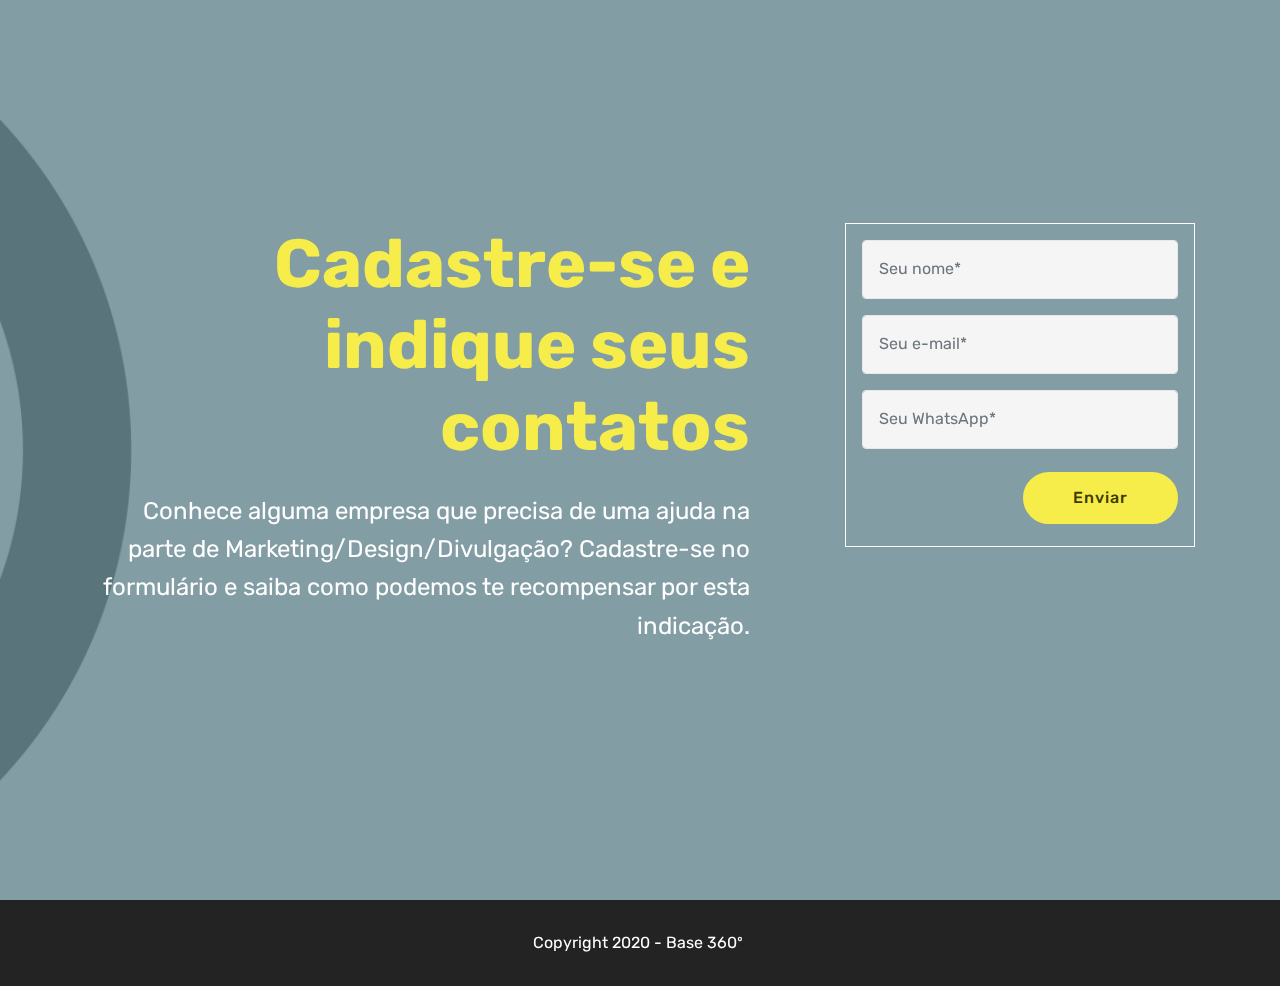
<file: index.html>
<!DOCTYPE html>
<html >
<head>
  <!-- Site made with Mobirise Website Builder v4.8.6, https://mobirise.com -->
  <meta charset="UTF-8">
  <meta http-equiv="X-UA-Compatible" content="IE=edge">
  <meta name="generator" content="Mobirise v4.8.6, mobirise.com">
  <meta name="viewport" content="width=device-width, initial-scale=1, minimum-scale=1">
  <link rel="shortcut icon" href="assets/images/logo4.png" type="image/x-icon">
  <meta name="description" content="">
  <title>Home</title>
  <link rel="stylesheet" href="assets/web/assets/mobirise-icons/mobirise-icons.css">
  <link rel="stylesheet" href="assets/tether/tether.min.css">
  <link rel="stylesheet" href="assets/bootstrap/css/bootstrap.min.css">
  <link rel="stylesheet" href="assets/bootstrap/css/bootstrap-grid.min.css">
  <link rel="stylesheet" href="assets/bootstrap/css/bootstrap-reboot.min.css">
  <link rel="stylesheet" href="assets/theme/css/style.css">
  <link rel="stylesheet" href="assets/mobirise/css/mbr-additional.css" type="text/css">
  
  
  
</head>
<body>
  <section class="cid-rS5xRi05rm mbr-fullscreen mbr-parallax-background" id="header15-0">

    

    <div class="mbr-overlay" style="opacity: 0.5; background-color: rgb(7, 59, 76);"></div>

    <div class="container align-right">
<div class="row">
    <div class="mbr-white col-lg-8 col-md-7 content-container">
        <h1 class="mbr-section-title mbr-bold pb-3 mbr-fonts-style display-1">Cadastre-se e indique seus contatos</h1>
        <p class="mbr-text pb-3 mbr-fonts-style display-5">
            Conhece alguma empresa que precisa de uma ajuda na parte de Marketing/Design/Divulgação? Cadastre-se no formulário e saiba como podemos te recompensar por esta indicação.
        </p>
    </div>
    <div class="col-lg-4 col-md-5">
    <div class="form-container">
        <div class="media-container-column" data-form-type="formoid">
            <div data-form-alert="" hidden="" class="align-center">Agradecemos pelo cadastro. Em breve entraremos em contato!</div>
            <form class="mbr-form" action="https://mobirise.com/" method="post" data-form-title="Mobirise Form"><input type="hidden" name="email" data-form-email="true" value="CfW2DuL5d/zQbYBF+1RyKYDqG8tABsxBMTbt6RABAb9h902Rl5tWZd9re1RYCQxfV0UC87ZIkuPcYa4gLRtGmCmk/dzpC9BDKlaDkPVpoMPwUoTvd+S3EbuUo8AIozkK">
                <div data-for="name">
                    <div class="form-group">
                        <input type="text" class="form-control px-3" name="name" data-form-field="Name" placeholder="Seu nome*" required="" id="name-header15-0">
                    </div>
                </div>
                <div data-for="email">
                    <div class="form-group">
                        <input type="email" class="form-control px-3" name="email" data-form-field="Email" placeholder="Seu e-mail*" required="" id="email-header15-0">
                    </div>
                </div>
                <div data-for="phone">
                    <div class="form-group">
                        <input type="tel" class="form-control px-3" name="phone" data-form-field="Phone" placeholder="Seu WhatsApp*" id="phone-header15-0">
                    </div>
                </div>
                
                <span class="input-group-btn"><button href="" type="submit" class="btn btn-form btn-success display-4">Enviar</button></span>
            </form>
        </div>
    </div>
    </div>
</div>
    </div>
    
</section>

<section class="engine"><a href="https://mobirise.info/t">free amp templates</a></section><section once="" class="cid-rS5Aqeu7el" id="footer6-1">

    

    

    <div class="container">
        <div class="media-container-row align-center mbr-white">
            <div class="col-12">
                <p class="mbr-text mb-0 mbr-fonts-style display-7">Copyright 2020 - Base 360º&nbsp;<br></p>
            </div>
        </div>
    </div>
</section>


  <script src="assets/web/assets/jquery/jquery.min.js"></script>
  <script src="assets/popper/popper.min.js"></script>
  <script src="assets/tether/tether.min.js"></script>
  <script src="assets/bootstrap/js/bootstrap.min.js"></script>
  <script src="assets/smoothscroll/smooth-scroll.js"></script>
  <script src="assets/parallax/jarallax.min.js"></script>
  <script src="assets/theme/js/script.js"></script>
  <script src="assets/formoid/formoid.min.js"></script>
  
  
</body>
</html>
</file>
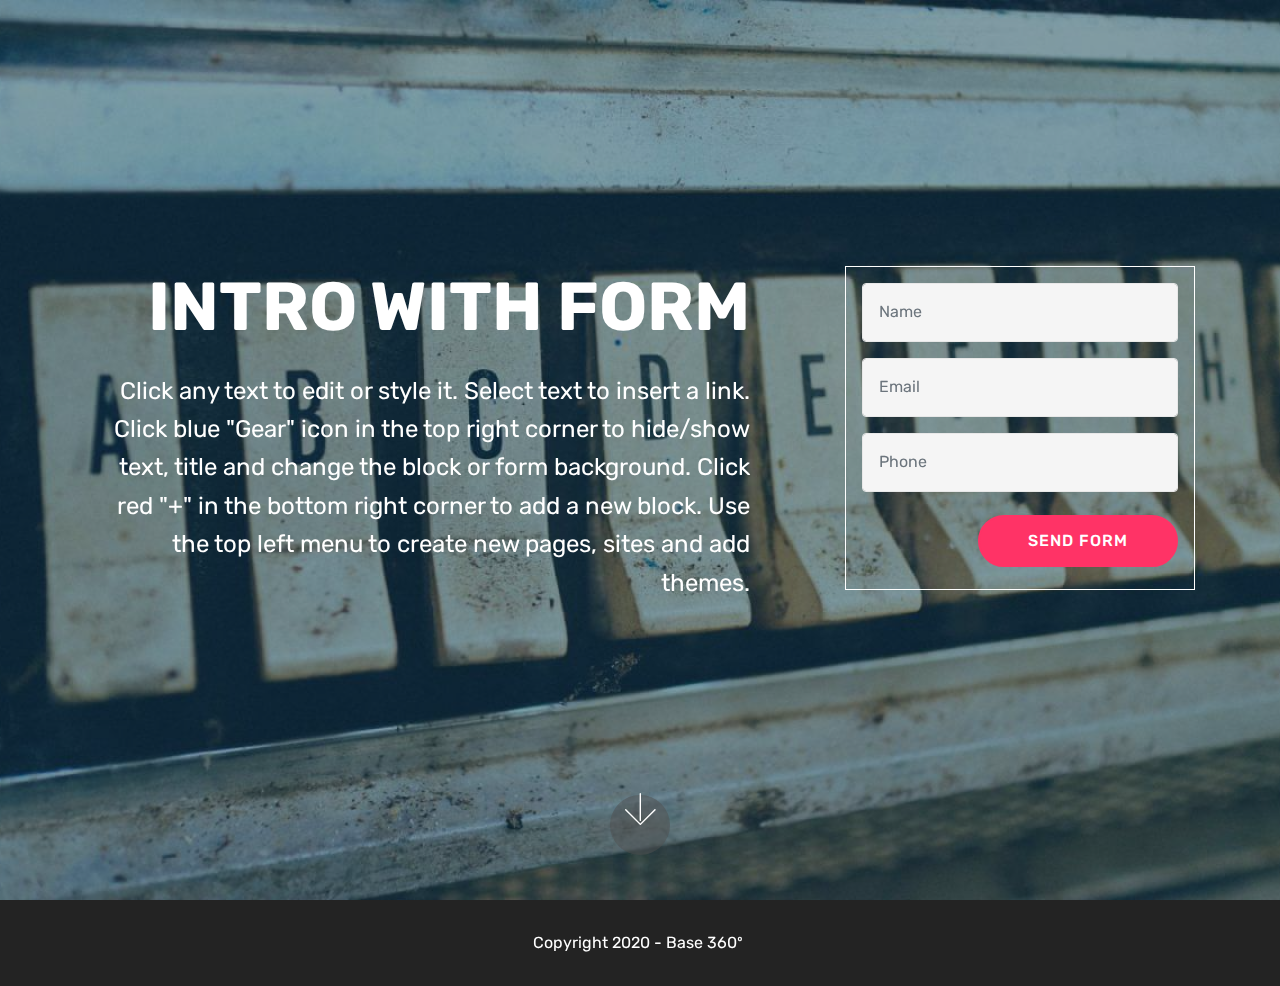
<file: page1.html>
<!DOCTYPE html>
<html >
<head>
  <!-- Site made with Mobirise Website Builder v4.8.6, https://mobirise.com -->
  <meta charset="UTF-8">
  <meta http-equiv="X-UA-Compatible" content="IE=edge">
  <meta name="generator" content="Mobirise v4.8.6, mobirise.com">
  <meta name="viewport" content="width=device-width, initial-scale=1, minimum-scale=1">
  <link rel="shortcut icon" href="assets/images/logo4.png" type="image/x-icon">
  <meta name="description" content="Web Page Generator Description">
  <title>Cadastro clientes</title>
  <link rel="stylesheet" href="assets/web/assets/mobirise-icons/mobirise-icons.css">
  <link rel="stylesheet" href="assets/tether/tether.min.css">
  <link rel="stylesheet" href="assets/bootstrap/css/bootstrap.min.css">
  <link rel="stylesheet" href="assets/bootstrap/css/bootstrap-grid.min.css">
  <link rel="stylesheet" href="assets/bootstrap/css/bootstrap-reboot.min.css">
  <link rel="stylesheet" href="assets/theme/css/style.css">
  <link rel="stylesheet" href="assets/mobirise/css/mbr-additional.css" type="text/css">
  
  
  
</head>
<body>
  <section class="cid-rS5BVSeQUD mbr-fullscreen mbr-parallax-background" id="header15-7">

    

    <div class="mbr-overlay" style="opacity: 0.5; background-color: rgb(7, 59, 76);"></div>

    <div class="container align-right">
<div class="row">
    <div class="mbr-white col-lg-8 col-md-7 content-container">
        <h1 class="mbr-section-title mbr-bold pb-3 mbr-fonts-style display-1">
            INTRO WITH FORM
        </h1>
        <p class="mbr-text pb-3 mbr-fonts-style display-5">
            Click any text to edit or style it. Select text to insert a link. Click blue "Gear" icon in the top right corner to hide/show  text, title and change the block or form background. Click red "+" in the bottom right corner to add a new block. Use the top left menu to create new pages, sites and add themes.
        </p>
    </div>
    <div class="col-lg-4 col-md-5">
    <div class="form-container">
        <div class="media-container-column" data-form-type="formoid">
            <div data-form-alert="" hidden="" class="align-center">
                Thanks for filling out the form!
            </div>
            <form class="mbr-form" action="https://mobirise.com/" method="post" data-form-title="Mobirise Form"><input type="hidden" name="email" data-form-email="true" value="Epdzd35BbVHpvepvGL0zqfBQhdla9ljBcXVFQX8YZP1oPRclHF5LFemZ4QlrfWShDzrDrlGSmP0ik0/qQBXTsuAIPLs60jpAZzKW0jNt/fBsKVNurCfn94qAN7aLl3iG">
                <div data-for="name">
                    <div class="form-group">
                        <input type="text" class="form-control px-3" name="name" data-form-field="Name" placeholder="Name" required="" id="name-header15-7">
                    </div>
                </div>
                <div data-for="email">
                    <div class="form-group">
                        <input type="email" class="form-control px-3" name="email" data-form-field="Email" placeholder="Email" required="" id="email-header15-7">
                    </div>
                </div>
                <div data-for="phone">
                    <div class="form-group">
                        <input type="tel" class="form-control px-3" name="phone" data-form-field="Phone" placeholder="Phone" id="phone-header15-7">
                    </div>
                </div>
                
                <span class="input-group-btn">
                    <button href="" type="submit" class="btn btn-secondary btn-form display-4">SEND FORM</button>
                </span>
            </form>
        </div>
    </div>
    </div>
</div>
    </div>
    <div class="mbr-arrow hidden-sm-down" aria-hidden="true">
        <a href="#next">
            <i class="mbri-down mbr-iconfont"></i>
        </a>
    </div>
</section>

<section class="engine"><a href="https://mobirise.info/s">free bootstrap themes</a></section><section once="" class="cid-rS5Aqeu7el" id="footer6-6">

    

    

    <div class="container">
        <div class="media-container-row align-center mbr-white">
            <div class="col-12">
                <p class="mbr-text mb-0 mbr-fonts-style display-7">Copyright 2020 - Base 360º&nbsp;<br></p>
            </div>
        </div>
    </div>
</section>


  <script src="assets/web/assets/jquery/jquery.min.js"></script>
  <script src="assets/popper/popper.min.js"></script>
  <script src="assets/tether/tether.min.js"></script>
  <script src="assets/bootstrap/js/bootstrap.min.js"></script>
  <script src="assets/smoothscroll/smooth-scroll.js"></script>
  <script src="assets/parallax/jarallax.min.js"></script>
  <script src="assets/theme/js/script.js"></script>
  <script src="assets/formoid/formoid.min.js"></script>
  
  
</body>
</html>
</file>
<file: assets/web/assets/mobirise-icons/mobirise-icons.css>
@font-face {
  font-family: 'MobiriseIcons';
  src:  url('mobirise-icons.eot?spat4u');
  src:  url('mobirise-icons.eot?spat4u#iefix') format('embedded-opentype'),
    url('mobirise-icons.ttf?spat4u') format('truetype'),
    url('mobirise-icons.woff?spat4u') format('woff'),
    url('mobirise-icons.svg?spat4u#MobiriseIcons') format('svg');
  font-weight: normal;
  font-style: normal;
}

[class^="mbri-"], [class*=" mbri-"] {
  /* use !important to prevent issues with browser extensions that change fonts */
  font-family: MobiriseIcons !important;
  speak: none;
  font-style: normal;
  font-weight: normal;
  font-variant: normal;
  text-transform: none;
  line-height: 1;

  /* Better Font Rendering =========== */
  -webkit-font-smoothing: antialiased;
  -moz-osx-font-smoothing: grayscale;
}

.mbri-add-submenu:before {
  content: "\e900";
}
.mbri-alert:before {
  content: "\e901";
}
.mbri-align-center:before {
  content: "\e902";
}
.mbri-align-justify:before {
  content: "\e903";
}
.mbri-align-left:before {
  content: "\e904";
}
.mbri-align-right:before {
  content: "\e905";
}
.mbri-android:before {
  content: "\e906";
}
.mbri-apple:before {
  content: "\e907";
}
.mbri-arrow-down:before {
  content: "\e908";
}
.mbri-arrow-next:before {
  content: "\e909";
}
.mbri-arrow-prev:before {
  content: "\e90a";
}
.mbri-arrow-up:before {
  content: "\e90b";
}
.mbri-bold:before {
  content: "\e90c";
}
.mbri-bookmark:before {
  content: "\e90d";
}
.mbri-bootstrap:before {
  content: "\e90e";
}
.mbri-briefcase:before {
  content: "\e90f";
}
.mbri-browse:before {
  content: "\e910";
}
.mbri-bulleted-list:before {
  content: "\e911";
}
.mbri-calendar:before {
  content: "\e912";
}
.mbri-camera:before {
  content: "\e913";
}
.mbri-cart-add:before {
  content: "\e914";
}
.mbri-cart-full:before {
  content: "\e915";
}
.mbri-cash:before {
  content: "\e916";
}
.mbri-change-style:before {
  content: "\e917";
}
.mbri-chat:before {
  content: "\e918";
}
.mbri-clock:before {
  content: "\e919";
}
.mbri-close:before {
  content: "\e91a";
}
.mbri-cloud:before {
  content: "\e91b";
}
.mbri-code:before {
  content: "\e91c";
}
.mbri-contact-form:before {
  content: "\e91d";
}
.mbri-credit-card:before {
  content: "\e91e";
}
.mbri-cursor-click:before {
  content: "\e91f";
}
.mbri-cust-feedback:before {
  content: "\e920";
}
.mbri-database:before {
  content: "\e921";
}
.mbri-delivery:before {
  content: "\e922";
}
.mbri-desktop:before {
  content: "\e923";
}
.mbri-devices:before {
  content: "\e924";
}
.mbri-down:before {
  content: "\e925";
}
.mbri-download:before {
  content: "\e989";
}
.mbri-drag-n-drop:before {
  content: "\e927";
}
.mbri-drag-n-drop2:before {
  content: "\e928";
}
.mbri-edit:before {
  content: "\e929";
}
.mbri-edit2:before {
  content: "\e92a";
}
.mbri-error:before {
  content: "\e92b";
}
.mbri-extension:before {
  content: "\e92c";
}
.mbri-features:before {
  content: "\e92d";
}
.mbri-file:before {
  content: "\e92e";
}
.mbri-flag:before {
  content: "\e92f";
}
.mbri-folder:before {
  content: "\e930";
}
.mbri-gift:before {
  content: "\e931";
}
.mbri-github:before {
  content: "\e932";
}
.mbri-globe:before {
  content: "\e933";
}
.mbri-globe-2:before {
  content: "\e934";
}
.mbri-growing-chart:before {
  content: "\e935";
}
.mbri-hearth:before {
  content: "\e936";
}
.mbri-help:before {
  content: "\e937";
}
.mbri-home:before {
  content: "\e938";
}
.mbri-hot-cup:before {
  content: "\e939";
}
.mbri-idea:before {
  content: "\e93a";
}
.mbri-image-gallery:before {
  content: "\e93b";
}
.mbri-image-slider:before {
  content: "\e93c";
}
.mbri-info:before {
  content: "\e93d";
}
.mbri-italic:before {
  content: "\e93e";
}
.mbri-key:before {
  content: "\e93f";
}
.mbri-laptop:before {
  content: "\e940";
}
.mbri-layers:before {
  content: "\e941";
}
.mbri-left-right:before {
  content: "\e942";
}
.mbri-left:before {
  content: "\e943";
}
.mbri-letter:before {
  content: "\e944";
}
.mbri-like:before {
  content: "\e945";
}
.mbri-link:before {
  content: "\e946";
}
.mbri-lock:before {
  content: "\e947";
}
.mbri-login:before {
  content: "\e948";
}
.mbri-logout:before {
  content: "\e949";
}
.mbri-magic-stick:before {
  content: "\e94a";
}
.mbri-map-pin:before {
  content: "\e94b";
}
.mbri-menu:before {
  content: "\e94c";
}
.mbri-mobile:before {
  content: "\e94d";
}
.mbri-mobile2:before {
  content: "\e94e";
}
.mbri-mobirise:before {
  content: "\e94f";
}
.mbri-more-horizontal:before {
  content: "\e950";
}
.mbri-more-vertical:before {
  content: "\e951";
}
.mbri-music:before {
  content: "\e952";
}
.mbri-new-file:before {
  content: "\e953";
}
.mbri-numbered-list:before {
  content: "\e954";
}
.mbri-opened-folder:before {
  content: "\e955";
}
.mbri-pages:before {
  content: "\e956";
}
.mbri-paper-plane:before {
  content: "\e957";
}
.mbri-paperclip:before {
  content: "\e958";
}
.mbri-photo:before {
  content: "\e959";
}
.mbri-photos:before {
  content: "\e95a";
}
.mbri-pin:before {
  content: "\e95b";
}
.mbri-play:before {
  content: "\e95c";
}
.mbri-plus:before {
  content: "\e95d";
}
.mbri-preview:before {
  content: "\e95e";
}
.mbri-print:before {
  content: "\e95f";
}
.mbri-protect:before {
  content: "\e960";
}
.mbri-question:before {
  content: "\e961";
}
.mbri-quote-left:before {
  content: "\e962";
}
.mbri-quote-right:before {
  content: "\e963";
}
.mbri-refresh:before {
  content: "\e964";
}
.mbri-responsive:before {
  content: "\e965";
}
.mbri-right:before {
  content: "\e966";
}
.mbri-rocket:before {
  content: "\e967";
}
.mbri-sad-face:before {
  content: "\e968";
}
.mbri-sale:before {
  content: "\e969";
}
.mbri-save:before {
  content: "\e96a";
}
.mbri-search:before {
  content: "\e96b";
}
.mbri-setting:before {
  content: "\e96c";
}
.mbri-setting2:before {
  content: "\e96d";
}
.mbri-setting3:before {
  content: "\e96e";
}
.mbri-share:before {
  content: "\e96f";
}
.mbri-shopping-bag:before {
  content: "\e970";
}
.mbri-shopping-basket:before {
  content: "\e971";
}
.mbri-shopping-cart:before {
  content: "\e972";
}
.mbri-sites:before {
  content: "\e973";
}
.mbri-smile-face:before {
  content: "\e974";
}
.mbri-speed:before {
  content: "\e975";
}
.mbri-star:before {
  content: "\e976";
}
.mbri-success:before {
  content: "\e977";
}
.mbri-sun:before {
  content: "\e978";
}
.mbri-sun2:before {
  content: "\e979";
}
.mbri-tablet:before {
  content: "\e97a";
}
.mbri-tablet-vertical:before {
  content: "\e97b";
}
.mbri-target:before {
  content: "\e97c";
}
.mbri-timer:before {
  content: "\e97d";
}
.mbri-to-ftp:before {
  content: "\e97e";
}
.mbri-to-local-drive:before {
  content: "\e97f";
}
.mbri-touch-swipe:before {
  content: "\e980";
}
.mbri-touch:before {
  content: "\e981";
}
.mbri-trash:before {
  content: "\e982";
}
.mbri-underline:before {
  content: "\e983";
}
.mbri-unlink:before {
  content: "\e984";
}
.mbri-unlock:before {
  content: "\e985";
}
.mbri-up-down:before {
  content: "\e986";
}
.mbri-up:before {
  content: "\e987";
}
.mbri-update:before {
  content: "\e988";
}
.mbri-upload:before {
 content: "\e926"; 
}
.mbri-user:before {
  content: "\e98a";
}
.mbri-user2:before {
  content: "\e98b";
}
.mbri-users:before {
  content: "\e98c";
}
.mbri-video:before {
  content: "\e98d";
}
.mbri-video-play:before {
  content: "\e98e";
}
.mbri-watch:before {
  content: "\e98f";
}
.mbri-website-theme:before {
  content: "\e990";
}
.mbri-wifi:before {
  content: "\e991";
}
.mbri-windows:before {
  content: "\e992";
}
.mbri-zoom-out:before {
  content: "\e993";
}
.mbri-redo:before {
  content: "\e994";
}
.mbri-undo:before {
  content: "\e995";
}
</file>
<file: assets/theme/css/style.css>
/*!
 * Mobirise v4 theme (https://mobirise.com/)
 * Copyright 2017 Mobirise
 */section{background-color:#eeeeee}section,.container,.container-fluid{position:relative;word-wrap:break-word}a.mbr-iconfont:hover{text-decoration:none}.article .lead p,.article .lead ul,.article .lead ol,.article .lead pre,.article .lead blockquote{margin-bottom:0}a{font-style:normal;font-weight:400;cursor:pointer}a,a:hover{text-decoration:none}figure{margin-bottom:0}body{color:#232323}h1,h2,h3,h4,h5,h6,.h1,.h2,.h3,.h4,.h5,.h6,.display-1,.display-2,.display-3,.display-4{line-height:1;word-break:break-word;word-wrap:break-word}b,strong{font-weight:bold}blockquote{padding:10px 0 10px 20px;position:relative;border-left:2px solid;border-color:#ff3366}input:-webkit-autofill,input:-webkit-autofill:hover,input:-webkit-autofill:focus,input:-webkit-autofill:active{transition-delay:9999s;transition-property:background-color, color}textarea[type="hidden"]{display:none}body{position:relative}section{background-position:50% 50%;background-repeat:no-repeat;background-size:cover}section .mbr-background-video,section .mbr-background-video-preview{position:absolute;bottom:0;left:0;right:0;top:0}.hidden{visibility:hidden}.mbr-z-index20{z-index:20}/*! Base colors */.mbr-white{color:#ffffff}.mbr-black{color:#000000}.mbr-bg-white{background-color:#ffffff}.mbr-bg-black{background-color:#000000}/*! Text-aligns */.align-left{text-align:left}.align-center{text-align:center}.align-right{text-align:right}@media (max-width: 767px){.align-left,.align-center,.align-right,.mbr-section-btn,.mbr-section-title{text-align:center}}/*! Font-weight  */.mbr-light{font-weight:300}.mbr-regular{font-weight:400}.mbr-semibold{font-weight:500}.mbr-bold{font-weight:700}/*! Media  */.media-size-item{-webkit-flex:1 1 auto;-moz-flex:1 1 auto;-ms-flex:1 1 auto;-o-flex:1 1 auto;flex:1 1 auto}.media-content{-webkit-flex-basis:100%;flex-basis:100%}.media-container-row{display:-ms-flexbox;display:-webkit-flex;display:flex;-webkit-flex-direction:row;-ms-flex-direction:row;flex-direction:row;-webkit-flex-wrap:wrap;-ms-flex-wrap:wrap;flex-wrap:wrap;-webkit-justify-content:center;-ms-flex-pack:center;justify-content:center;-webkit-align-content:center;-ms-flex-line-pack:center;align-content:center;-webkit-align-items:start;-ms-flex-align:start;align-items:start}.media-container-row .media-size-item{width:400px}.media-container-column{display:-ms-flexbox;display:-webkit-flex;display:flex;-webkit-flex-direction:column;-ms-flex-direction:column;flex-direction:column;-webkit-flex-wrap:wrap;-ms-flex-wrap:wrap;flex-wrap:wrap;-webkit-justify-content:center;-ms-flex-pack:center;justify-content:center;-webkit-align-content:center;-ms-flex-line-pack:center;align-content:center;-webkit-align-items:stretch;-ms-flex-align:stretch;align-items:stretch}.media-container-column>*{width:100%}@media (min-width: 992px){.media-container-row{-webkit-flex-wrap:nowrap;-ms-flex-wrap:nowrap;flex-wrap:nowrap}}figure{overflow:hidden}figure[mbr-media-size]{transition:width 0.1s}.mbr-figure img,.mbr-figure iframe{display:block;width:100%}.card{background-color:transparent;border:none}.card-img{text-align:center;flex-shrink:0;-webkit-flex-shrink:0}.media{max-width:100%;margin:0 auto}.mbr-figure{-ms-flex-item-align:center;-ms-grid-row-align:center;-webkit-align-self:center;align-self:center}.media-container>div{max-width:100%}.mbr-figure img,.card-img img{width:100%}@media (max-width: 991px){.media-size-item{width:auto !important}.media{width:auto}.mbr-figure{width:100% !important}}/*! Buttons */.mbr-section-btn{margin-left:-.25rem;margin-right:-.25rem;font-size:0}nav .mbr-section-btn{margin-left:0rem;margin-right:0rem}/*! Btn icon margin */.btn .mbr-iconfont,.btn.btn-sm .mbr-iconfont{cursor:pointer;margin-right:0.5rem}.btn.btn-md .mbr-iconfont,.btn.btn-md .mbr-iconfont{margin-right:0.8rem}.mbr-regular{font-weight:400}.mbr-semibold{font-weight:500}.mbr-bold{font-weight:700}[type="submit"]{-webkit-appearance:none}/*! Full-screen */.mbr-fullscreen .mbr-overlay{min-height:100vh}.mbr-fullscreen{display:flex;display:-webkit-flex;display:-moz-flex;display:-ms-flex;display:-o-flex;align-items:center;-webkit-align-items:center;min-height:100vh;padding-top:3rem;padding-bottom:3rem}/*! Map */.map{height:25rem;position:relative}.map iframe{width:100%;height:100%}.form-asterisk{font-family:initial;position:absolute;top:-2px;font-weight:normal}/*! Scroll to top arrow */.mbr-arrow-up{bottom:25px;right:90px;position:fixed;text-align:right;z-index:5000;color:#ffffff;font-size:32px;transform:rotate(180deg);-webkit-transform:rotate(180deg)}.mbr-arrow-up a{background:rgba(0,0,0,0.2);border-radius:3px;color:#fff;display:inline-block;height:60px;width:60px;outline-style:none !important;position:relative;text-decoration:none;transition:all .3s ease-in-out;cursor:pointer;text-align:center}.mbr-arrow-up a:hover{background-color:rgba(0,0,0,0.4)}.mbr-arrow-up a i{line-height:60px}.mbr-arrow-up-icon{display:block;color:#fff}.mbr-arrow-up-icon::before{content:"\203a";display:inline-block;font-family:serif;font-size:32px;line-height:1;font-style:normal;position:relative;top:6px;left:-4px;-webkit-transform:rotate(-90deg);transform:rotate(-90deg)}/*! Arrow Down */.mbr-arrow{position:absolute;bottom:45px;left:50%;width:60px;height:60px;cursor:pointer;background-color:rgba(80,80,80,0.5);border-radius:50%;-webkit-transform:translateX(-50%);transform:translateX(-50%)}.mbr-arrow>a{display:inline-block;text-decoration:none;outline-style:none;-webkit-animation:arrowdown 1.7s ease-in-out infinite;animation:arrowdown 1.7s ease-in-out infinite}.mbr-arrow>a>i{position:absolute;top:-2px;left:15px;font-size:2rem}@keyframes arrowdown{0%{transform:translateY(0px);-webkit-transform:translateY(0px)}50%{transform:translateY(-5px);-webkit-transform:translateY(-5px)}100%{transform:translateY(0px);-webkit-transform:translateY(0px)}}@-webkit-keyframes arrowdown{0%{transform:translateY(0px);-webkit-transform:translateY(0px)}50%{transform:translateY(-5px);-webkit-transform:translateY(-5px)}100%{transform:translateY(0px);-webkit-transform:translateY(0px)}}@media (max-width: 500px){.mbr-arrow-up{left:50%;right:auto;transform:translateX(-50%) rotate(180deg);-webkit-transform:translateX(-50%) rotate(180deg)}}@keyframes gradient-animation{from{background-position:0% 100%;animation-timing-function:ease-in-out}to{background-position:100% 0%;animation-timing-function:ease-in-out}}@-webkit-keyframes gradient-animation{from{background-position:0% 100%;animation-timing-function:ease-in-out}to{background-position:100% 0%;animation-timing-function:ease-in-out}}.bg-gradient{background-size:200% 200%;animation:gradient-animation 5s infinite alternate;-webkit-animation:gradient-animation 5s infinite alternate}.menu .navbar-brand{display:-webkit-flex}.menu .navbar-brand span{display:flex;display:-webkit-flex}.menu .navbar-brand .navbar-caption-wrap{display:-webkit-flex}.menu .navbar-brand .navbar-logo img{display:-webkit-flex}@media (min-width: 768px) and (max-width: 991px){.menu .navbar-toggleable-sm .navbar-nav{display:-webkit-box;display:-webkit-flex;display:-ms-flexbox}}@media (min-width: 992px){.menu .navbar-nav.nav-dropdown{display:-webkit-flex}.menu .navbar-toggleable-sm .navbar-collapse{display:-webkit-flex !important}}.navbar{display:-webkit-flex;-webkit-flex-wrap:wrap;-webkit-align-items:center;-webkit-justify-content:space-between}.navbar-collapse{-webkit-flex-basis:100%;-webkit-flex-grow:1;-webkit-align-items:center}.nav-dropdown .link{padding:.667em 1.667em !important;margin:0 !important}.nav{display:-webkit-flex;-webkit-flex-wrap:wrap}.row{display:-webkit-flex;-webkit-flex-wrap:wrap}.justify-content-center{-webkit-justify-content:center}.form-inline{display:-webkit-flex;-webkit-flex-flow:row wrap;-webkit-align-items:center}.card-wrapper{flex:1;-webkit-flex:1}.carousel-control{display:-webkit-flex;-webkit-align-items:center;-webkit-justify-content:center}.carousel-controls{display:-webkit-flex}.media{display:-webkit-flex}
/*# sourceMappingURL=style.css.map */
.engine {
	position: absolute;
	text-indent: -2400px;
	text-align: center;
	padding: 0;
	top: 0;
	left: -2400px;
}
</file>
<file: assets/mobirise/css/mbr-additional.css>
@import url(https://fonts.googleapis.com/css?family=Rubik:300,300i,400,400i,500,500i,700,700i,900,900i);





body {
  font-style: normal;
  line-height: 1.5;
}
.mbr-section-title {
  font-style: normal;
  line-height: 1.2;
}
.mbr-section-subtitle {
  line-height: 1.3;
}
.mbr-text {
  font-style: normal;
  line-height: 1.6;
}
.display-1 {
  font-family: 'Rubik', sans-serif;
  font-size: 4.25rem;
}
.display-1 > .mbr-iconfont {
  font-size: 6.8rem;
}
.display-2 {
  font-family: 'Rubik', sans-serif;
  font-size: 3rem;
}
.display-2 > .mbr-iconfont {
  font-size: 4.8rem;
}
.display-4 {
  font-family: 'Rubik', sans-serif;
  font-size: 1rem;
}
.display-4 > .mbr-iconfont {
  font-size: 1.6rem;
}
.display-5 {
  font-family: 'Rubik', sans-serif;
  font-size: 1.5rem;
}
.display-5 > .mbr-iconfont {
  font-size: 2.4rem;
}
.display-7 {
  font-family: 'Rubik', sans-serif;
  font-size: 1rem;
}
.display-7 > .mbr-iconfont {
  font-size: 1.6rem;
}
/* ---- Fluid typography for mobile devices ---- */
/* 1.4 - font scale ratio ( bootstrap == 1.42857 ) */
/* 100vw - current viewport width */
/* (48 - 20)  48 == 48rem == 768px, 20 == 20rem == 320px(minimal supported viewport) */
/* 0.65 - min scale variable, may vary */
@media (max-width: 768px) {
  .display-1 {
    font-size: 3.4rem;
    font-size: calc( 2.1374999999999997rem + (4.25 - 2.1374999999999997) * ((100vw - 20rem) / (48 - 20)));
    line-height: calc( 1.4 * (2.1374999999999997rem + (4.25 - 2.1374999999999997) * ((100vw - 20rem) / (48 - 20))));
  }
  .display-2 {
    font-size: 2.4rem;
    font-size: calc( 1.7rem + (3 - 1.7) * ((100vw - 20rem) / (48 - 20)));
    line-height: calc( 1.4 * (1.7rem + (3 - 1.7) * ((100vw - 20rem) / (48 - 20))));
  }
  .display-4 {
    font-size: 0.8rem;
    font-size: calc( 1rem + (1 - 1) * ((100vw - 20rem) / (48 - 20)));
    line-height: calc( 1.4 * (1rem + (1 - 1) * ((100vw - 20rem) / (48 - 20))));
  }
  .display-5 {
    font-size: 1.2rem;
    font-size: calc( 1.175rem + (1.5 - 1.175) * ((100vw - 20rem) / (48 - 20)));
    line-height: calc( 1.4 * (1.175rem + (1.5 - 1.175) * ((100vw - 20rem) / (48 - 20))));
  }
}
/* Buttons */
.btn {
  font-weight: 500;
  border-width: 2px;
  font-style: normal;
  letter-spacing: 1px;
  margin: .4rem .8rem;
  white-space: normal;
  -webkit-transition: all 0.3s ease-in-out;
  -moz-transition: all 0.3s ease-in-out;
  transition: all 0.3s ease-in-out;
  display: inline-flex;
  align-items: center;
  justify-content: center;
  word-break: break-word;
  -webkit-align-items: center;
  -webkit-justify-content: center;
  display: -webkit-inline-flex;
  padding: 1rem 3rem;
  border-radius: 3px;
}
.btn-sm {
  font-weight: 500;
  letter-spacing: 1px;
  -webkit-transition: all 0.3s ease-in-out;
  -moz-transition: all 0.3s ease-in-out;
  transition: all 0.3s ease-in-out;
  padding: 0.6rem 1.5rem;
  border-radius: 3px;
}
.btn-md {
  font-weight: 500;
  letter-spacing: 1px;
  margin: .4rem .8rem !important;
  -webkit-transition: all 0.3s ease-in-out;
  -moz-transition: all 0.3s ease-in-out;
  transition: all 0.3s ease-in-out;
  padding: 1rem 3rem;
  border-radius: 3px;
}
.btn-lg {
  font-weight: 500;
  letter-spacing: 1px;
  margin: .4rem .8rem !important;
  -webkit-transition: all 0.3s ease-in-out;
  -moz-transition: all 0.3s ease-in-out;
  transition: all 0.3s ease-in-out;
  padding: 1.2rem 3.2rem;
  border-radius: 3px;
}
.bg-primary {
  background-color: #149dcc !important;
}
.bg-success {
  background-color: #f7ed4a !important;
}
.bg-info {
  background-color: #82786e !important;
}
.bg-warning {
  background-color: #879a9f !important;
}
.bg-danger {
  background-color: #b1a374 !important;
}
.btn-primary,
.btn-primary:active {
  background-color: #149dcc !important;
  border-color: #149dcc !important;
  color: #ffffff !important;
}
.btn-primary:hover,
.btn-primary:focus,
.btn-primary.focus,
.btn-primary.active {
  color: #ffffff !important;
  background-color: #0d6786 !important;
  border-color: #0d6786 !important;
}
.btn-primary.disabled,
.btn-primary:disabled {
  color: #ffffff !important;
  background-color: #0d6786 !important;
  border-color: #0d6786 !important;
}
.btn-secondary,
.btn-secondary:active {
  background-color: #ff3366 !important;
  border-color: #ff3366 !important;
  color: #ffffff !important;
}
.btn-secondary:hover,
.btn-secondary:focus,
.btn-secondary.focus,
.btn-secondary.active {
  color: #ffffff !important;
  background-color: #e50039 !important;
  border-color: #e50039 !important;
}
.btn-secondary.disabled,
.btn-secondary:disabled {
  color: #ffffff !important;
  background-color: #e50039 !important;
  border-color: #e50039 !important;
}
.btn-info,
.btn-info:active {
  background-color: #82786e !important;
  border-color: #82786e !important;
  color: #ffffff !important;
}
.btn-info:hover,
.btn-info:focus,
.btn-info.focus,
.btn-info.active {
  color: #ffffff !important;
  background-color: #59524b !important;
  border-color: #59524b !important;
}
.btn-info.disabled,
.btn-info:disabled {
  color: #ffffff !important;
  background-color: #59524b !important;
  border-color: #59524b !important;
}
.btn-success,
.btn-success:active {
  background-color: #f7ed4a !important;
  border-color: #f7ed4a !important;
  color: #3f3c03 !important;
}
.btn-success:hover,
.btn-success:focus,
.btn-success.focus,
.btn-success.active {
  color: #3f3c03 !important;
  background-color: #eadd0a !important;
  border-color: #eadd0a !important;
}
.btn-success.disabled,
.btn-success:disabled {
  color: #3f3c03 !important;
  background-color: #eadd0a !important;
  border-color: #eadd0a !important;
}
.btn-warning,
.btn-warning:active {
  background-color: #879a9f !important;
  border-color: #879a9f !important;
  color: #ffffff !important;
}
.btn-warning:hover,
.btn-warning:focus,
.btn-warning.focus,
.btn-warning.active {
  color: #ffffff !important;
  background-color: #617479 !important;
  border-color: #617479 !important;
}
.btn-warning.disabled,
.btn-warning:disabled {
  color: #ffffff !important;
  background-color: #617479 !important;
  border-color: #617479 !important;
}
.btn-danger,
.btn-danger:active {
  background-color: #b1a374 !important;
  border-color: #b1a374 !important;
  color: #ffffff !important;
}
.btn-danger:hover,
.btn-danger:focus,
.btn-danger.focus,
.btn-danger.active {
  color: #ffffff !important;
  background-color: #8b7d4e !important;
  border-color: #8b7d4e !important;
}
.btn-danger.disabled,
.btn-danger:disabled {
  color: #ffffff !important;
  background-color: #8b7d4e !important;
  border-color: #8b7d4e !important;
}
.btn-white {
  color: #333333 !important;
}
.btn-white,
.btn-white:active {
  background-color: #ffffff !important;
  border-color: #ffffff !important;
  color: #808080 !important;
}
.btn-white:hover,
.btn-white:focus,
.btn-white.focus,
.btn-white.active {
  color: #808080 !important;
  background-color: #d9d9d9 !important;
  border-color: #d9d9d9 !important;
}
.btn-white.disabled,
.btn-white:disabled {
  color: #808080 !important;
  background-color: #d9d9d9 !important;
  border-color: #d9d9d9 !important;
}
.btn-black,
.btn-black:active {
  background-color: #333333 !important;
  border-color: #333333 !important;
  color: #ffffff !important;
}
.btn-black:hover,
.btn-black:focus,
.btn-black.focus,
.btn-black.active {
  color: #ffffff !important;
  background-color: #0d0d0d !important;
  border-color: #0d0d0d !important;
}
.btn-black.disabled,
.btn-black:disabled {
  color: #ffffff !important;
  background-color: #0d0d0d !important;
  border-color: #0d0d0d !important;
}
.btn-primary-outline,
.btn-primary-outline:active {
  background: none;
  border-color: #0b566f;
  color: #0b566f;
}
.btn-primary-outline:hover,
.btn-primary-outline:focus,
.btn-primary-outline.focus,
.btn-primary-outline.active {
  color: #ffffff;
  background-color: #149dcc;
  border-color: #149dcc;
}
.btn-primary-outline.disabled,
.btn-primary-outline:disabled {
  color: #ffffff !important;
  background-color: #149dcc !important;
  border-color: #149dcc !important;
}
.btn-secondary-outline,
.btn-secondary-outline:active {
  background: none;
  border-color: #cc0033;
  color: #cc0033;
}
.btn-secondary-outline:hover,
.btn-secondary-outline:focus,
.btn-secondary-outline.focus,
.btn-secondary-outline.active {
  color: #ffffff;
  background-color: #ff3366;
  border-color: #ff3366;
}
.btn-secondary-outline.disabled,
.btn-secondary-outline:disabled {
  color: #ffffff !important;
  background-color: #ff3366 !important;
  border-color: #ff3366 !important;
}
.btn-info-outline,
.btn-info-outline:active {
  background: none;
  border-color: #4b453f;
  color: #4b453f;
}
.btn-info-outline:hover,
.btn-info-outline:focus,
.btn-info-outline.focus,
.btn-info-outline.active {
  color: #ffffff;
  background-color: #82786e;
  border-color: #82786e;
}
.btn-info-outline.disabled,
.btn-info-outline:disabled {
  color: #ffffff !important;
  background-color: #82786e !important;
  border-color: #82786e !important;
}
.btn-success-outline,
.btn-success-outline:active {
  background: none;
  border-color: #d2c609;
  color: #d2c609;
}
.btn-success-outline:hover,
.btn-success-outline:focus,
.btn-success-outline.focus,
.btn-success-outline.active {
  color: #3f3c03;
  background-color: #f7ed4a;
  border-color: #f7ed4a;
}
.btn-success-outline.disabled,
.btn-success-outline:disabled {
  color: #3f3c03 !important;
  background-color: #f7ed4a !important;
  border-color: #f7ed4a !important;
}
.btn-warning-outline,
.btn-warning-outline:active {
  background: none;
  border-color: #55666b;
  color: #55666b;
}
.btn-warning-outline:hover,
.btn-warning-outline:focus,
.btn-warning-outline.focus,
.btn-warning-outline.active {
  color: #ffffff;
  background-color: #879a9f;
  border-color: #879a9f;
}
.btn-warning-outline.disabled,
.btn-warning-outline:disabled {
  color: #ffffff !important;
  background-color: #879a9f !important;
  border-color: #879a9f !important;
}
.btn-danger-outline,
.btn-danger-outline:active {
  background: none;
  border-color: #7a6e45;
  color: #7a6e45;
}
.btn-danger-outline:hover,
.btn-danger-outline:focus,
.btn-danger-outline.focus,
.btn-danger-outline.active {
  color: #ffffff;
  background-color: #b1a374;
  border-color: #b1a374;
}
.btn-danger-outline.disabled,
.btn-danger-outline:disabled {
  color: #ffffff !important;
  background-color: #b1a374 !important;
  border-color: #b1a374 !important;
}
.btn-black-outline,
.btn-black-outline:active {
  background: none;
  border-color: #000000;
  color: #000000;
}
.btn-black-outline:hover,
.btn-black-outline:focus,
.btn-black-outline.focus,
.btn-black-outline.active {
  color: #ffffff;
  background-color: #333333;
  border-color: #333333;
}
.btn-black-outline.disabled,
.btn-black-outline:disabled {
  color: #ffffff !important;
  background-color: #333333 !important;
  border-color: #333333 !important;
}
.btn-white-outline,
.btn-white-outline:active,
.btn-white-outline.active {
  background: none;
  border-color: #ffffff;
  color: #ffffff;
}
.btn-white-outline:hover,
.btn-white-outline:focus,
.btn-white-outline.focus {
  color: #333333;
  background-color: #ffffff;
  border-color: #ffffff;
}
.text-primary {
  color: #149dcc !important;
}
.text-secondary {
  color: #ff3366 !important;
}
.text-success {
  color: #f7ed4a !important;
}
.text-info {
  color: #82786e !important;
}
.text-warning {
  color: #879a9f !important;
}
.text-danger {
  color: #b1a374 !important;
}
.text-white {
  color: #ffffff !important;
}
.text-black {
  color: #000000 !important;
}
a.text-primary:hover,
a.text-primary:focus {
  color: #0b566f !important;
}
a.text-secondary:hover,
a.text-secondary:focus {
  color: #cc0033 !important;
}
a.text-success:hover,
a.text-success:focus {
  color: #d2c609 !important;
}
a.text-info:hover,
a.text-info:focus {
  color: #4b453f !important;
}
a.text-warning:hover,
a.text-warning:focus {
  color: #55666b !important;
}
a.text-danger:hover,
a.text-danger:focus {
  color: #7a6e45 !important;
}
a.text-white:hover,
a.text-white:focus {
  color: #b3b3b3 !important;
}
a.text-black:hover,
a.text-black:focus {
  color: #4d4d4d !important;
}
.alert-success {
  background-color: #70c770;
}
.alert-info {
  background-color: #82786e;
}
.alert-warning {
  background-color: #879a9f;
}
.alert-danger {
  background-color: #b1a374;
}
.mbr-section-btn a.btn:not(.btn-form) {
  border-radius: 100px;
}
.mbr-section-btn a.btn:not(.btn-form):hover,
.mbr-section-btn a.btn:not(.btn-form):focus {
  box-shadow: none !important;
}
.mbr-section-btn a.btn:not(.btn-form):hover,
.mbr-section-btn a.btn:not(.btn-form):focus {
  box-shadow: 0 10px 40px 0 rgba(0, 0, 0, 0.2) !important;
  -webkit-box-shadow: 0 10px 40px 0 rgba(0, 0, 0, 0.2) !important;
}
.mbr-gallery-filter li a {
  border-radius: 100px !important;
}
.mbr-gallery-filter li.active .btn {
  background-color: #149dcc;
  border-color: #149dcc;
  color: #ffffff;
}
.mbr-gallery-filter li.active .btn:focus {
  box-shadow: none;
}
.nav-tabs .nav-link {
  border-radius: 100px !important;
}
.btn-form {
  border-radius: 0;
}
.btn-form:hover {
  cursor: pointer;
}
a,
a:hover {
  color: #149dcc;
}
.mbr-plan-header.bg-primary .mbr-plan-subtitle,
.mbr-plan-header.bg-primary .mbr-plan-price-desc {
  color: #b4e6f8;
}
.mbr-plan-header.bg-success .mbr-plan-subtitle,
.mbr-plan-header.bg-success .mbr-plan-price-desc {
  color: #ffffff;
}
.mbr-plan-header.bg-info .mbr-plan-subtitle,
.mbr-plan-header.bg-info .mbr-plan-price-desc {
  color: #beb8b2;
}
.mbr-plan-header.bg-warning .mbr-plan-subtitle,
.mbr-plan-header.bg-warning .mbr-plan-price-desc {
  color: #ced6d8;
}
.mbr-plan-header.bg-danger .mbr-plan-subtitle,
.mbr-plan-header.bg-danger .mbr-plan-price-desc {
  color: #dfd9c6;
}
/* Scroll to top button*/
.scrollToTop_wraper {
  display: none;
}
#scrollToTop a i:before {
  content: '';
  position: absolute;
  height: 40%;
  top: 25%;
  background: #fff;
  width: 2px;
  left: calc(50% - 1px);
}
#scrollToTop a i:after {
  content: '';
  position: absolute;
  display: block;
  border-top: 2px solid #fff;
  border-right: 2px solid #fff;
  width: 40%;
  height: 40%;
  left: 30%;
  bottom: 30%;
  transform: rotate(135deg);
  -webkit-transform: rotate(135deg);
}
/* Others*/
.note-check a[data-value=Rubik] {
  font-style: normal;
}
.mbr-arrow a {
  color: #ffffff;
}
@media (max-width: 767px) {
  .mbr-arrow {
    display: none;
  }
}
.form-control-label {
  position: relative;
  cursor: pointer;
  margin-bottom: .357em;
  padding: 0;
}
.alert {
  color: #ffffff;
  border-radius: 0;
  border: 0;
  font-size: .875rem;
  line-height: 1.5;
  margin-bottom: 1.875rem;
  padding: 1.25rem;
  position: relative;
}
.alert.alert-form::after {
  background-color: inherit;
  bottom: -7px;
  content: "";
  display: block;
  height: 14px;
  left: 50%;
  margin-left: -7px;
  position: absolute;
  transform: rotate(45deg);
  width: 14px;
  -webkit-transform: rotate(45deg);
}
.form-control {
  background-color: #f5f5f5;
  box-shadow: none;
  color: #565656;
  font-family: 'Rubik', sans-serif;
  font-size: 1rem;
  line-height: 1.43;
  min-height: 3.5em;
  padding: 1.07em .5em;
}
.form-control > .mbr-iconfont {
  font-size: 1.6rem;
}
.form-control,
.form-control:focus {
  border: 1px solid #e8e8e8;
}
.form-active .form-control:invalid {
  border-color: red;
}
.mbr-overlay {
  background-color: #000;
  bottom: 0;
  left: 0;
  opacity: .5;
  position: absolute;
  right: 0;
  top: 0;
  z-index: 0;
}
blockquote {
  font-style: italic;
  padding: 10px 0 10px 20px;
  font-size: 1.09rem;
  position: relative;
  border-color: #149dcc;
  border-width: 3px;
}
ul,
ol,
pre,
blockquote {
  margin-bottom: 2.3125rem;
}
pre {
  background: #f4f4f4;
  padding: 10px 24px;
  white-space: pre-wrap;
}
.inactive {
  -webkit-user-select: none;
  -moz-user-select: none;
  -ms-user-select: none;
  user-select: none;
  pointer-events: none;
  -webkit-user-drag: none;
  user-drag: none;
}
.mbr-section__comments .row {
  justify-content: center;
  -webkit-justify-content: center;
}
/* Forms */
.mbr-form .btn {
  margin: .4rem 0;
}
.mbr-form .input-group-btn a.btn {
  border-radius: 100px !important;
}
.mbr-form .input-group-btn a.btn:hover {
  box-shadow: 0 10px 40px 0 rgba(0, 0, 0, 0.2);
}
.mbr-form .input-group-btn button[type="submit"] {
  border-radius: 100px !important;
  padding: 1rem 3rem;
}
.mbr-form .input-group-btn button[type="submit"]:hover {
  box-shadow: 0 10px 40px 0 rgba(0, 0, 0, 0.2);
}
.form2 .form-control {
  border-top-left-radius: 100px;
  border-bottom-left-radius: 100px;
}
.form2 .input-group-btn a.btn {
  border-top-left-radius: 0 !important;
  border-bottom-left-radius: 0 !important;
}
.form2 .input-group-btn button[type="submit"] {
  border-top-left-radius: 0 !important;
  border-bottom-left-radius: 0 !important;
}
.form3 input[type="email"] {
  border-radius: 100px !important;
}
@media (max-width: 349px) {
  .form2 input[type="email"] {
    border-radius: 100px !important;
  }
  .form2 .input-group-btn a.btn {
    border-radius: 100px !important;
  }
  .form2 .input-group-btn button[type="submit"] {
    border-radius: 100px !important;
  }
}
@media (max-width: 767px) {
  .btn {
    font-size: .75rem !important;
  }
  .btn .mbr-iconfont {
    font-size: 1rem !important;
  }
}
/* Social block */
.btn-social {
  font-size: 20px;
  border-radius: 50%;
  padding: 0;
  width: 44px;
  height: 44px;
  line-height: 44px;
  text-align: center;
  position: relative;
  border: 2px solid #c0a375;
  border-color: #149dcc;
  color: #232323;
  cursor: pointer;
}
.btn-social i {
  top: 0;
  line-height: 44px;
  width: 44px;
}
.btn-social:hover {
  color: #fff;
  background: #149dcc;
}
.btn-social + .btn {
  margin-left: .1rem;
}
/* Footer */
.mbr-footer-content li::before,
.mbr-footer .mbr-contacts li::before {
  background: #149dcc;
}
.mbr-footer-content li a:hover,
.mbr-footer .mbr-contacts li a:hover {
  color: #149dcc;
}
.footer3 input[type="email"],
.footer4 input[type="email"] {
  border-radius: 100px !important;
}
.footer3 .input-group-btn a.btn,
.footer4 .input-group-btn a.btn {
  border-radius: 100px !important;
}
.footer3 .input-group-btn button[type="submit"],
.footer4 .input-group-btn button[type="submit"] {
  border-radius: 100px !important;
}
/* Headers*/
.header13 .form-inline input[type="email"],
.header14 .form-inline input[type="email"] {
  border-radius: 100px;
}
.header13 .form-inline input[type="text"],
.header14 .form-inline input[type="text"] {
  border-radius: 100px;
}
.header13 .form-inline input[type="tel"],
.header14 .form-inline input[type="tel"] {
  border-radius: 100px;
}
.header13 .form-inline a.btn,
.header14 .form-inline a.btn {
  border-radius: 100px;
}
.header13 .form-inline button,
.header14 .form-inline button {
  border-radius: 100px !important;
}
.offset-1 {
  margin-left: 8.33333%;
}
.offset-2 {
  margin-left: 16.66667%;
}
.offset-3 {
  margin-left: 25%;
}
.offset-4 {
  margin-left: 33.33333%;
}
.offset-5 {
  margin-left: 41.66667%;
}
.offset-6 {
  margin-left: 50%;
}
.offset-7 {
  margin-left: 58.33333%;
}
.offset-8 {
  margin-left: 66.66667%;
}
.offset-9 {
  margin-left: 75%;
}
.offset-10 {
  margin-left: 83.33333%;
}
.offset-11 {
  margin-left: 91.66667%;
}
@media (min-width: 576px) {
  .offset-sm-0 {
    margin-left: 0%;
  }
  .offset-sm-1 {
    margin-left: 8.33333%;
  }
  .offset-sm-2 {
    margin-left: 16.66667%;
  }
  .offset-sm-3 {
    margin-left: 25%;
  }
  .offset-sm-4 {
    margin-left: 33.33333%;
  }
  .offset-sm-5 {
    margin-left: 41.66667%;
  }
  .offset-sm-6 {
    margin-left: 50%;
  }
  .offset-sm-7 {
    margin-left: 58.33333%;
  }
  .offset-sm-8 {
    margin-left: 66.66667%;
  }
  .offset-sm-9 {
    margin-left: 75%;
  }
  .offset-sm-10 {
    margin-left: 83.33333%;
  }
  .offset-sm-11 {
    margin-left: 91.66667%;
  }
}
@media (min-width: 768px) {
  .offset-md-0 {
    margin-left: 0%;
  }
  .offset-md-1 {
    margin-left: 8.33333%;
  }
  .offset-md-2 {
    margin-left: 16.66667%;
  }
  .offset-md-3 {
    margin-left: 25%;
  }
  .offset-md-4 {
    margin-left: 33.33333%;
  }
  .offset-md-5 {
    margin-left: 41.66667%;
  }
  .offset-md-6 {
    margin-left: 50%;
  }
  .offset-md-7 {
    margin-left: 58.33333%;
  }
  .offset-md-8 {
    margin-left: 66.66667%;
  }
  .offset-md-9 {
    margin-left: 75%;
  }
  .offset-md-10 {
    margin-left: 83.33333%;
  }
  .offset-md-11 {
    margin-left: 91.66667%;
  }
}
@media (min-width: 992px) {
  .offset-lg-0 {
    margin-left: 0%;
  }
  .offset-lg-1 {
    margin-left: 8.33333%;
  }
  .offset-lg-2 {
    margin-left: 16.66667%;
  }
  .offset-lg-3 {
    margin-left: 25%;
  }
  .offset-lg-4 {
    margin-left: 33.33333%;
  }
  .offset-lg-5 {
    margin-left: 41.66667%;
  }
  .offset-lg-6 {
    margin-left: 50%;
  }
  .offset-lg-7 {
    margin-left: 58.33333%;
  }
  .offset-lg-8 {
    margin-left: 66.66667%;
  }
  .offset-lg-9 {
    margin-left: 75%;
  }
  .offset-lg-10 {
    margin-left: 83.33333%;
  }
  .offset-lg-11 {
    margin-left: 91.66667%;
  }
}
@media (min-width: 1200px) {
  .offset-xl-0 {
    margin-left: 0%;
  }
  .offset-xl-1 {
    margin-left: 8.33333%;
  }
  .offset-xl-2 {
    margin-left: 16.66667%;
  }
  .offset-xl-3 {
    margin-left: 25%;
  }
  .offset-xl-4 {
    margin-left: 33.33333%;
  }
  .offset-xl-5 {
    margin-left: 41.66667%;
  }
  .offset-xl-6 {
    margin-left: 50%;
  }
  .offset-xl-7 {
    margin-left: 58.33333%;
  }
  .offset-xl-8 {
    margin-left: 66.66667%;
  }
  .offset-xl-9 {
    margin-left: 75%;
  }
  .offset-xl-10 {
    margin-left: 83.33333%;
  }
  .offset-xl-11 {
    margin-left: 91.66667%;
  }
}
.navbar-toggler {
  -webkit-align-self: flex-start;
  -ms-flex-item-align: start;
  align-self: flex-start;
  padding: 0.25rem 0.75rem;
  font-size: 1.25rem;
  line-height: 1;
  background: transparent;
  border: 1px solid transparent;
  -webkit-border-radius: 0.25rem;
  border-radius: 0.25rem;
}
.navbar-toggler:focus,
.navbar-toggler:hover {
  text-decoration: none;
}
.navbar-toggler-icon {
  display: inline-block;
  width: 1.5em;
  height: 1.5em;
  vertical-align: middle;
  content: "";
  background: no-repeat center center;
  -webkit-background-size: 100% 100%;
  -o-background-size: 100% 100%;
  background-size: 100% 100%;
}
.navbar-toggler-left {
  position: absolute;
  left: 1rem;
}
.navbar-toggler-right {
  position: absolute;
  right: 1rem;
}
@media (max-width: 575px) {
  .navbar-toggleable .navbar-nav .dropdown-menu {
    position: static;
    float: none;
  }
  .navbar-toggleable > .container {
    padding-right: 0;
    padding-left: 0;
  }
}
@media (min-width: 576px) {
  .navbar-toggleable {
    -webkit-box-orient: horizontal;
    -webkit-box-direction: normal;
    -webkit-flex-direction: row;
    -ms-flex-direction: row;
    flex-direction: row;
    -webkit-flex-wrap: nowrap;
    -ms-flex-wrap: nowrap;
    flex-wrap: nowrap;
    -webkit-box-align: center;
    -webkit-align-items: center;
    -ms-flex-align: center;
    align-items: center;
  }
  .navbar-toggleable .navbar-nav {
    -webkit-box-orient: horizontal;
    -webkit-box-direction: normal;
    -webkit-flex-direction: row;
    -ms-flex-direction: row;
    flex-direction: row;
  }
  .navbar-toggleable .navbar-nav .nav-link {
    padding-right: .5rem;
    padding-left: .5rem;
  }
  .navbar-toggleable > .container {
    display: -webkit-box;
    display: -webkit-flex;
    display: -ms-flexbox;
    display: flex;
    -webkit-flex-wrap: nowrap;
    -ms-flex-wrap: nowrap;
    flex-wrap: nowrap;
    -webkit-box-align: center;
    -webkit-align-items: center;
    -ms-flex-align: center;
    align-items: center;
  }
  .navbar-toggleable .navbar-collapse {
    display: -webkit-box !important;
    display: -webkit-flex !important;
    display: -ms-flexbox !important;
    display: flex !important;
    width: 100%;
  }
  .navbar-toggleable .navbar-toggler {
    display: none;
  }
}
@media (max-width: 767px) {
  .navbar-toggleable-sm .navbar-nav .dropdown-menu {
    position: static;
    float: none;
  }
  .navbar-toggleable-sm > .container {
    padding-right: 0;
    padding-left: 0;
  }
}
@media (min-width: 768px) {
  .navbar-toggleable-sm {
    -webkit-box-orient: horizontal;
    -webkit-box-direction: normal;
    -webkit-flex-direction: row;
    -ms-flex-direction: row;
    flex-direction: row;
    -webkit-flex-wrap: nowrap;
    -ms-flex-wrap: nowrap;
    flex-wrap: nowrap;
    -webkit-box-align: center;
    -webkit-align-items: center;
    -ms-flex-align: center;
    align-items: center;
  }
  .navbar-toggleable-sm .navbar-nav {
    -webkit-box-orient: horizontal;
    -webkit-box-direction: normal;
    -webkit-flex-direction: row;
    -ms-flex-direction: row;
    flex-direction: row;
  }
  .navbar-toggleable-sm .navbar-nav .nav-link {
    padding-right: .5rem;
    padding-left: .5rem;
  }
  .navbar-toggleable-sm > .container {
    display: -webkit-box;
    display: -webkit-flex;
    display: -ms-flexbox;
    display: flex;
    -webkit-flex-wrap: nowrap;
    -ms-flex-wrap: nowrap;
    flex-wrap: nowrap;
    -webkit-box-align: center;
    -webkit-align-items: center;
    -ms-flex-align: center;
    align-items: center;
  }
  .navbar-toggleable-sm .navbar-collapse {
    display: none;
    width: 100%;
  }
  .navbar-toggleable-sm .navbar-toggler {
    display: none;
  }
}
@media (max-width: 991px) {
  .navbar-toggleable-md .navbar-nav .dropdown-menu {
    position: static;
    float: none;
  }
  .navbar-toggleable-md > .container {
    padding-right: 0;
    padding-left: 0;
  }
}
@media (min-width: 992px) {
  .navbar-toggleable-md {
    -webkit-box-orient: horizontal;
    -webkit-box-direction: normal;
    -webkit-flex-direction: row;
    -ms-flex-direction: row;
    flex-direction: row;
    -webkit-flex-wrap: nowrap;
    -ms-flex-wrap: nowrap;
    flex-wrap: nowrap;
    -webkit-box-align: center;
    -webkit-align-items: center;
    -ms-flex-align: center;
    align-items: center;
  }
  .navbar-toggleable-md .navbar-nav {
    -webkit-box-orient: horizontal;
    -webkit-box-direction: normal;
    -webkit-flex-direction: row;
    -ms-flex-direction: row;
    flex-direction: row;
  }
  .navbar-toggleable-md .navbar-nav .nav-link {
    padding-right: .5rem;
    padding-left: .5rem;
  }
  .navbar-toggleable-md > .container {
    display: -webkit-box;
    display: -webkit-flex;
    display: -ms-flexbox;
    display: flex;
    -webkit-flex-wrap: nowrap;
    -ms-flex-wrap: nowrap;
    flex-wrap: nowrap;
    -webkit-box-align: center;
    -webkit-align-items: center;
    -ms-flex-align: center;
    align-items: center;
  }
  .navbar-toggleable-md .navbar-collapse {
    display: -webkit-box !important;
    display: -webkit-flex !important;
    display: -ms-flexbox !important;
    display: flex !important;
    width: 100%;
  }
  .navbar-toggleable-md .navbar-toggler {
    display: none;
  }
}
@media (max-width: 1199px) {
  .navbar-toggleable-lg .navbar-nav .dropdown-menu {
    position: static;
    float: none;
  }
  .navbar-toggleable-lg > .container {
    padding-right: 0;
    padding-left: 0;
  }
}
@media (min-width: 1200px) {
  .navbar-toggleable-lg {
    -webkit-box-orient: horizontal;
    -webkit-box-direction: normal;
    -webkit-flex-direction: row;
    -ms-flex-direction: row;
    flex-direction: row;
    -webkit-flex-wrap: nowrap;
    -ms-flex-wrap: nowrap;
    flex-wrap: nowrap;
    -webkit-box-align: center;
    -webkit-align-items: center;
    -ms-flex-align: center;
    align-items: center;
  }
  .navbar-toggleable-lg .navbar-nav {
    -webkit-box-orient: horizontal;
    -webkit-box-direction: normal;
    -webkit-flex-direction: row;
    -ms-flex-direction: row;
    flex-direction: row;
  }
  .navbar-toggleable-lg .navbar-nav .nav-link {
    padding-right: .5rem;
    padding-left: .5rem;
  }
  .navbar-toggleable-lg > .container {
    display: -webkit-box;
    display: -webkit-flex;
    display: -ms-flexbox;
    display: flex;
    -webkit-flex-wrap: nowrap;
    -ms-flex-wrap: nowrap;
    flex-wrap: nowrap;
    -webkit-box-align: center;
    -webkit-align-items: center;
    -ms-flex-align: center;
    align-items: center;
  }
  .navbar-toggleable-lg .navbar-collapse {
    display: -webkit-box !important;
    display: -webkit-flex !important;
    display: -ms-flexbox !important;
    display: flex !important;
    width: 100%;
  }
  .navbar-toggleable-lg .navbar-toggler {
    display: none;
  }
}
.navbar-toggleable-xl {
  -webkit-box-orient: horizontal;
  -webkit-box-direction: normal;
  -webkit-flex-direction: row;
  -ms-flex-direction: row;
  flex-direction: row;
  -webkit-flex-wrap: nowrap;
  -ms-flex-wrap: nowrap;
  flex-wrap: nowrap;
  -webkit-box-align: center;
  -webkit-align-items: center;
  -ms-flex-align: center;
  align-items: center;
}
.navbar-toggleable-xl .navbar-nav .dropdown-menu {
  position: static;
  float: none;
}
.navbar-toggleable-xl > .container {
  padding-right: 0;
  padding-left: 0;
}
.navbar-toggleable-xl .navbar-nav {
  -webkit-box-orient: horizontal;
  -webkit-box-direction: normal;
  -webkit-flex-direction: row;
  -ms-flex-direction: row;
  flex-direction: row;
}
.navbar-toggleable-xl .navbar-nav .nav-link {
  padding-right: .5rem;
  padding-left: .5rem;
}
.navbar-toggleable-xl > .container {
  display: -webkit-box;
  display: -webkit-flex;
  display: -ms-flexbox;
  display: flex;
  -webkit-flex-wrap: nowrap;
  -ms-flex-wrap: nowrap;
  flex-wrap: nowrap;
  -webkit-box-align: center;
  -webkit-align-items: center;
  -ms-flex-align: center;
  align-items: center;
}
.navbar-toggleable-xl .navbar-collapse {
  display: -webkit-box !important;
  display: -webkit-flex !important;
  display: -ms-flexbox !important;
  display: flex !important;
  width: 100%;
}
.navbar-toggleable-xl .navbar-toggler {
  display: none;
}
.card-img {
  width: auto;
}
.menu .navbar.collapsed:not(.beta-menu) {
  flex-direction: column;
  -webkit-flex-direction: column;
}
.carousel-item.active,
.carousel-item-next,
.carousel-item-prev {
  display: -webkit-box;
  display: -webkit-flex;
  display: -ms-flexbox;
  display: flex;
}
.note-air-layout .dropup .dropdown-menu,
.note-air-layout .navbar-fixed-bottom .dropdown .dropdown-menu {
  bottom: initial !important;
}
html,
body {
  height: auto;
  min-height: 100vh;
}
.dropup .dropdown-toggle::after {
  display: none;
}
.cid-rS5xRi05rm {
  background-image: url("../../../assets/images/quem-somos-site-base-360-2000x860.png");
}
.cid-rS5xRi05rm .form-container {
  transition: all .2s;
  border: 1px solid #ffffff;
  padding: 1rem;
}
.cid-rS5xRi05rm .input-group-btn {
  justify-content: center;
  -webkit-justify-content: center;
}
@media (min-width: 768px) {
  .cid-rS5xRi05rm .content-container {
    padding-right: 5rem;
  }
}
.cid-rS5xRi05rm H1 {
  color: #f7ed4a;
}
.cid-rS5Aqeu7el {
  padding-top: 30px;
  padding-bottom: 30px;
  background-color: #232323;
}
.cid-rS5BVSeQUD {
  background-image: url("../../../assets/images/02.jpg");
}
.cid-rS5BVSeQUD .form-container {
  transition: all .2s;
  border: 1px solid #ffffff;
  padding: 1rem;
}
.cid-rS5BVSeQUD .input-group-btn {
  justify-content: center;
  -webkit-justify-content: center;
}
@media (min-width: 768px) {
  .cid-rS5BVSeQUD .content-container {
    padding-right: 5rem;
  }
}
.cid-rS5Aqeu7el {
  padding-top: 30px;
  padding-bottom: 30px;
  background-color: #232323;
}
</file>
